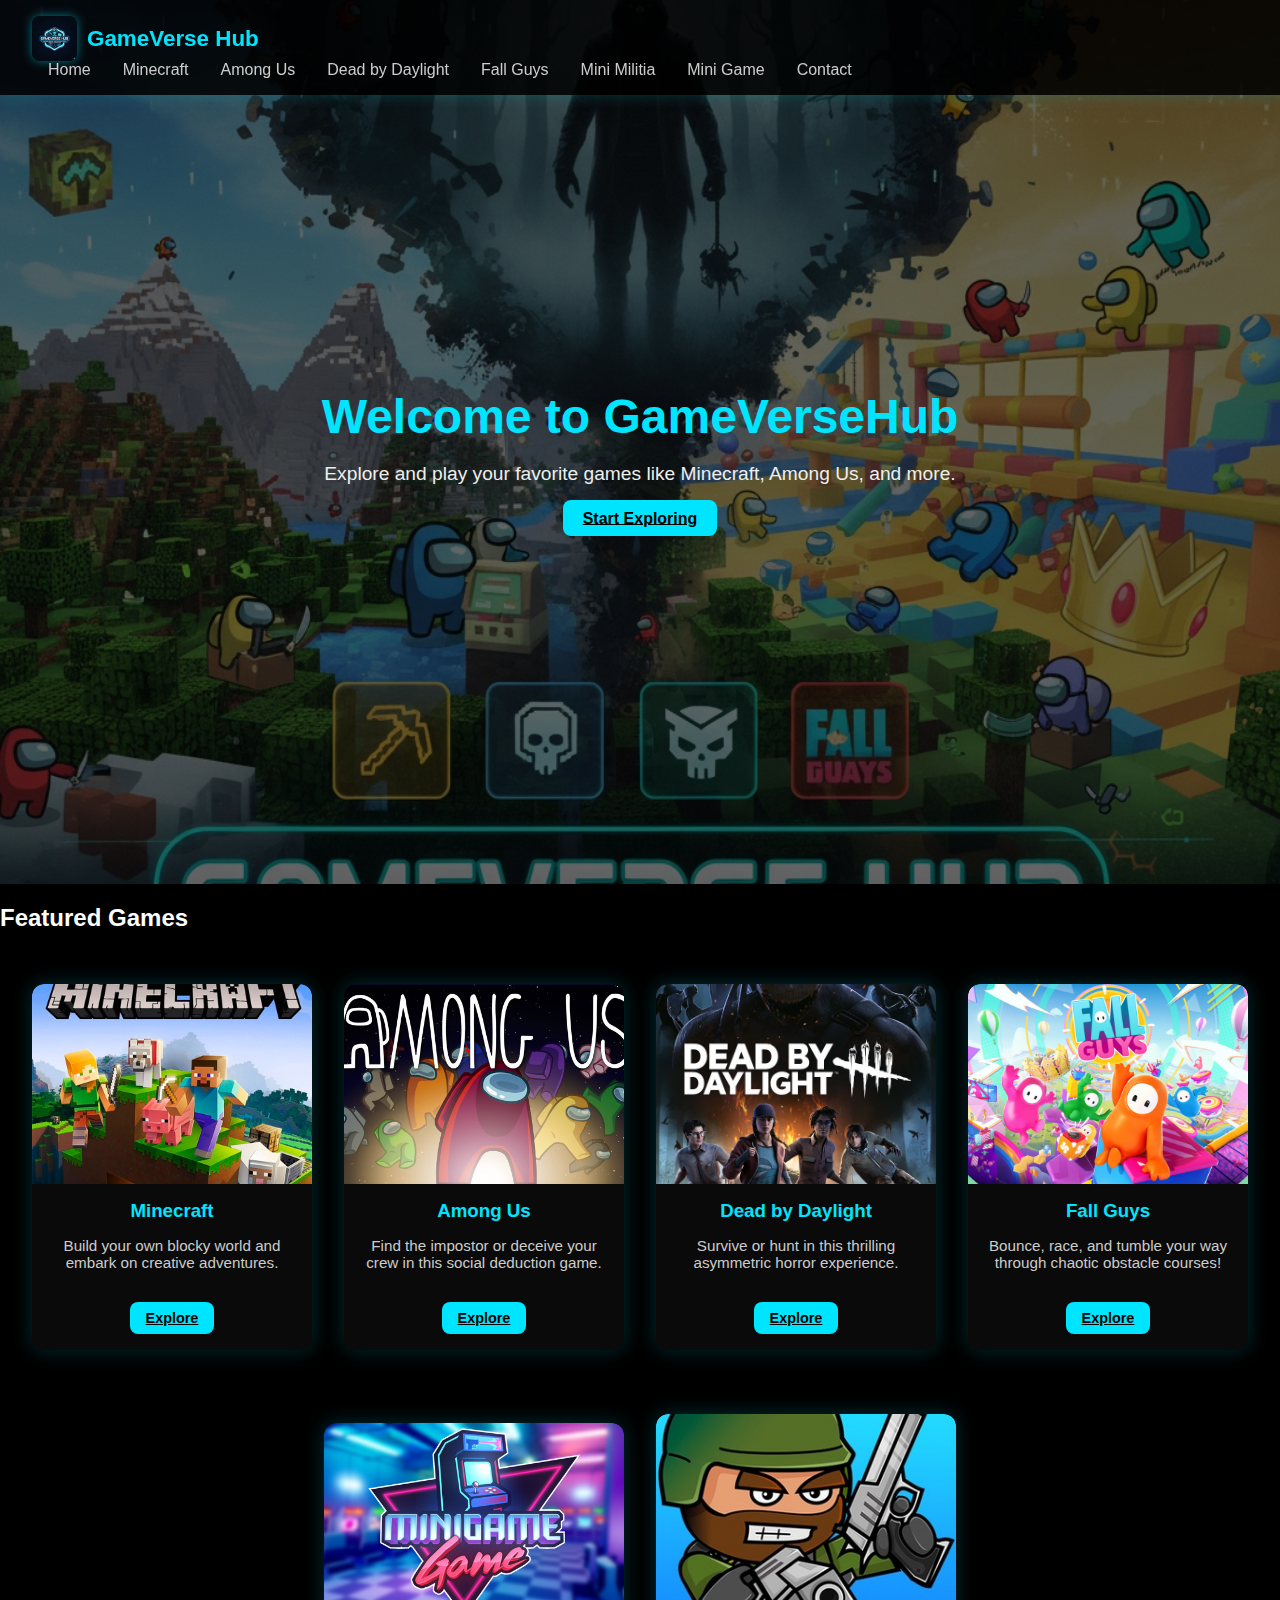
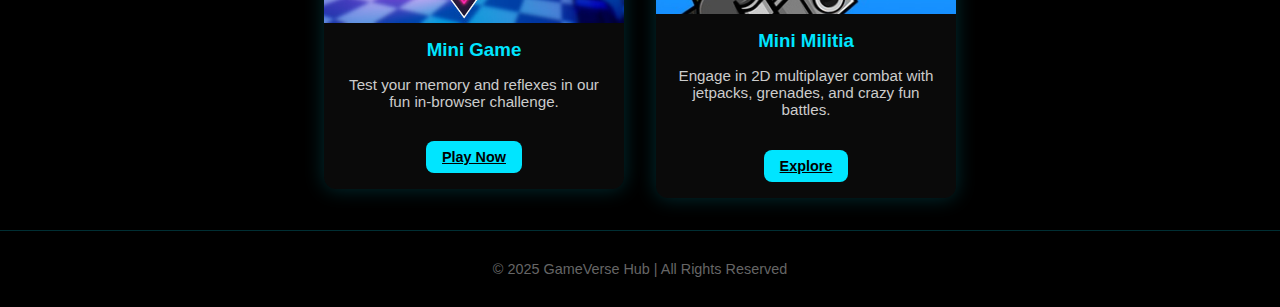
<file: index.html>
<!DOCTYPE html>
<html lang="en">
<head>
  <meta charset="UTF-8" />
  <meta name="viewport" content="width=device-width, initial-scale=1.0" />
  <title>GameVerse Hub | Explore & Play</title>
  <link rel="stylesheet" href="css/style.css" />
  <script src="js/script.js" defer></script>
</head>
<body>
<!-- 🧭 HEADER -->
<header class="site-header">
  <div class="container">
    <a href="index.html" class="logo">
      <img src="images/logo.jpg" alt="GameVerse Hub Logo" class="logo-img">
      GameVerse Hub
    </a>

    <nav class="main-nav">
      <a href="index.html">Home</a>
      <a href="minecraft.html">Minecraft</a>
      <a href="amongus.html">Among Us</a>
      <a href="deadbydaylight.html">Dead by Daylight</a>
      <a href="fallguys.html">Fall Guys</a>
      <a href="minimilitia.html">Mini Militia</a>
      <a href="mini-game.html">Mini Game</a>
      <a href="contact.html">Contact</a>
    </nav>

    <div class="menu-icon">
      <span></span><span></span><span></span>
    </div>
  </div>
</header>



  <!-- 🖼️ HERO SECTION -->
  <section class="hero">
  <div class="hero-content">
    <h1>Welcome to GameVerseHub</h1>
    <p>Explore and play your favorite games like Minecraft, Among Us, and more.</p>
    <a href="#games" class="btn">Start Exploring</a>
  </div>
</section>

  <!-- 🎮 FEATURED GAMES -->
  <section class="games-section">
    <h2 class="section-title">Featured Games</h2>

    <!-- Row 1: 4 Main Games -->
    <div class="games-grid">
      <div class="game-card">
        <img src="images/minecraft.jpg" alt="Minecraft" />
        <h3>Minecraft</h3>
        <p>Build your own blocky world and embark on creative adventures.</p>
        <a href="minecraft.html" class="btn small">Explore</a>
      </div>

      <div class="game-card">
        <img src="images/amongus.jpg" alt="Among Us" />
        <h3>Among Us</h3>
        <p>Find the impostor or deceive your crew in this social deduction game.</p>
        <a href="amongus.html" class="btn small">Explore</a>
      </div>

      <div class="game-card">
        <img src="images/deadbydaylight.jpg" alt="Dead by Daylight" />
        <h3>Dead by Daylight</h3>
        <p>Survive or hunt in this thrilling asymmetric horror experience.</p>
        <a href="deadbydaylight.html" class="btn small">Explore</a>
      </div>

      <div class="game-card">
        <img src="images/fallguys.jpg" alt="Fall Guys" />
        <h3>Fall Guys</h3>
        <p>Bounce, race, and tumble your way through chaotic obstacle courses!</p>
        <a href="fallguys.html" class="btn small">Explore</a>
      </div>
    </div>

    <!-- Row 2: Centered Bonus Games -->
    <div class="games-grid center-row">
      <div class="game-card">
        <img src="images/minigame.jpg" alt="Mini Game" />
        <h3>Mini Game</h3>
        <p>Test your memory and reflexes in our fun in-browser challenge.</p>
        <a href="mini-game.html" class="btn small">Play Now</a>
      </div>

      <div class="game-card">
        <img src="images/minimilitia.jpg" alt="Mini Militia" />
        <h3>Mini Militia</h3>
        <p>Engage in 2D multiplayer combat with jetpacks, grenades, and crazy fun battles.</p>
        <a href="minimilitia.html" class="btn small">Explore</a>
      </div>
    </div>
  </section>

  <!-- 🌐 FOOTER -->
  <footer>
    <p>© 2025 GameVerse Hub | All Rights Reserved</p>
  </footer>
</body>
</html>
</file>
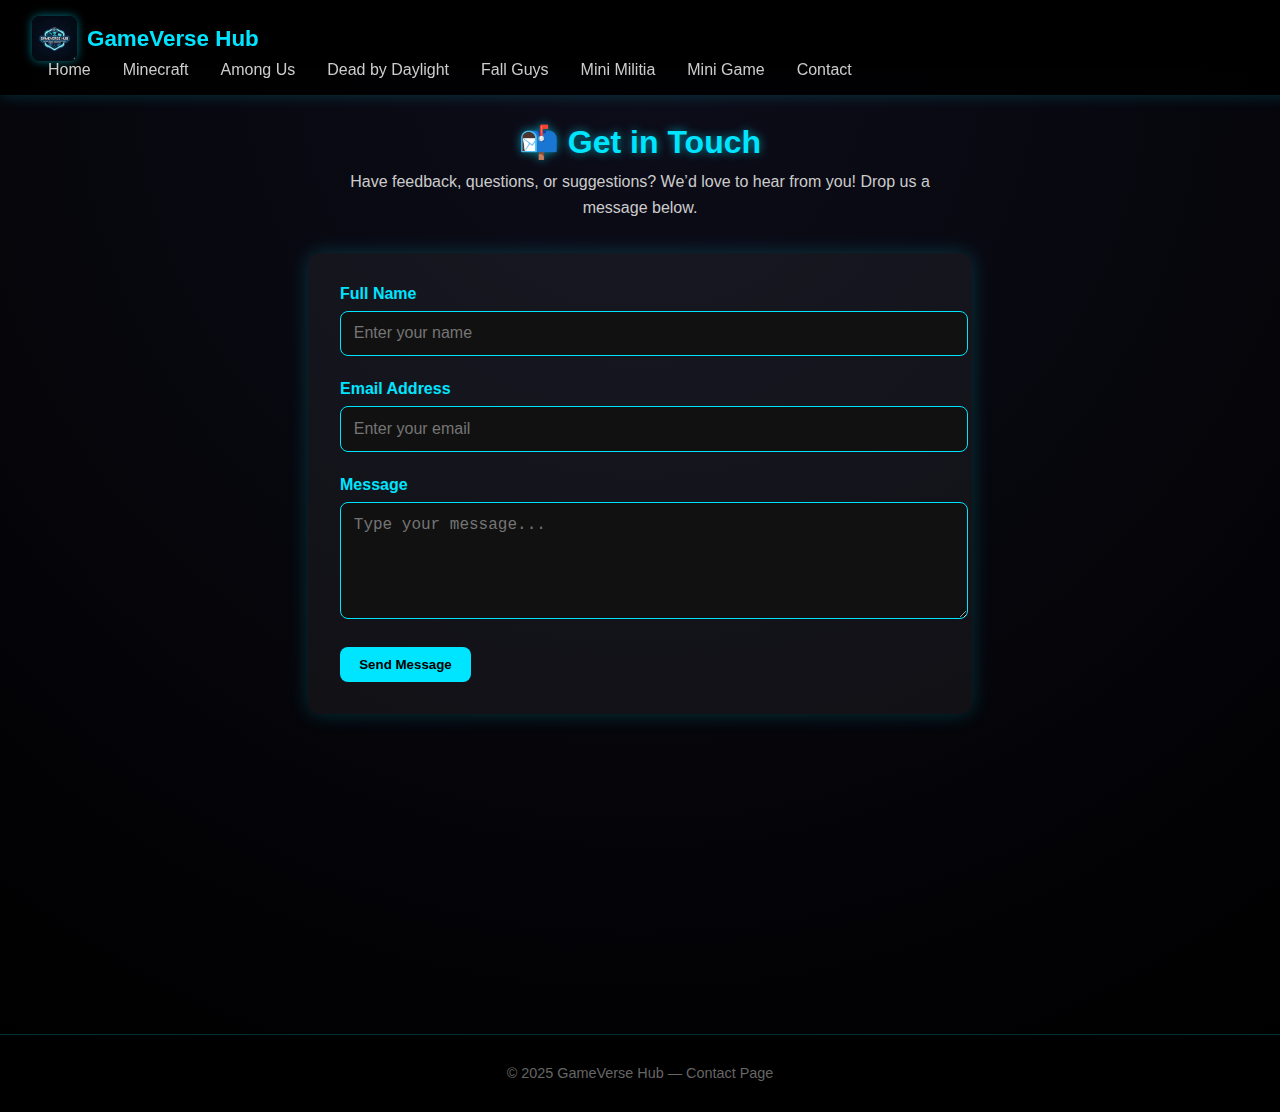
<file: contact.html>
<!DOCTYPE html>
<html lang="en">
<head>
  <meta charset="UTF-8" />
  <meta name="viewport" content="width=device-width, initial-scale=1.0" />
  <title>Contact | GameVerse Hub</title>
  <link rel="stylesheet" href="css/style.css" />
  <script src="js/script.js" defer></script>
</head>
<body>
 <!-- 🧭 HEADER -->
<header class="site-header">
  <div class="container">
    <a href="index.html" class="logo">
      <img src="images/logo.jpg" alt="GameVerse Hub Logo" class="logo-img">
      GameVerse Hub
    </a>

    <nav class="main-nav">
      <a href="index.html">Home</a>
      <a href="minecraft.html">Minecraft</a>
      <a href="amongus.html">Among Us</a>
      <a href="deadbydaylight.html">Dead by Daylight</a>
      <a href="fallguys.html">Fall Guys</a>
      <a href="minimilitia.html">Mini Militia</a>
      <a href="mini-game.html">Mini Game</a>
      <a href="contact.html">Contact</a>
    </nav>

    <div class="menu-icon">
      <span></span><span></span><span></span>
    </div>
  </div>
</header>



  <main class="contact-page">
    <section class="contact-intro">
      <h1>📬 Get in Touch</h1>
      <p>
        Have feedback, questions, or suggestions?  
        We’d love to hear from you! Drop us a message below.
      </p>
    </section>

    <section class="contact-form-section">
      <form id="contactForm" class="contact-form">
        <div class="form-group">
          <label for="name">Full Name</label>
          <input type="text" id="name" name="name" placeholder="Enter your name" required />
        </div>

        <div class="form-group">
          <label for="email">Email Address</label>
          <input type="email" id="email" name="email" placeholder="Enter your email" required />
        </div>

        <div class="form-group">
          <label for="message">Message</label>
          <textarea id="message" name="message" rows="5" placeholder="Type your message..." required></textarea>
        </div>

        <button type="submit" class="btn">Send Message</button>
      </form>

      <p id="formStatus" class="form-status"></p>
    </section>
  </main>

  <footer>
    <p>© 2025 GameVerse Hub — Contact Page</p>
  </footer>
</body>
</html>
</file>
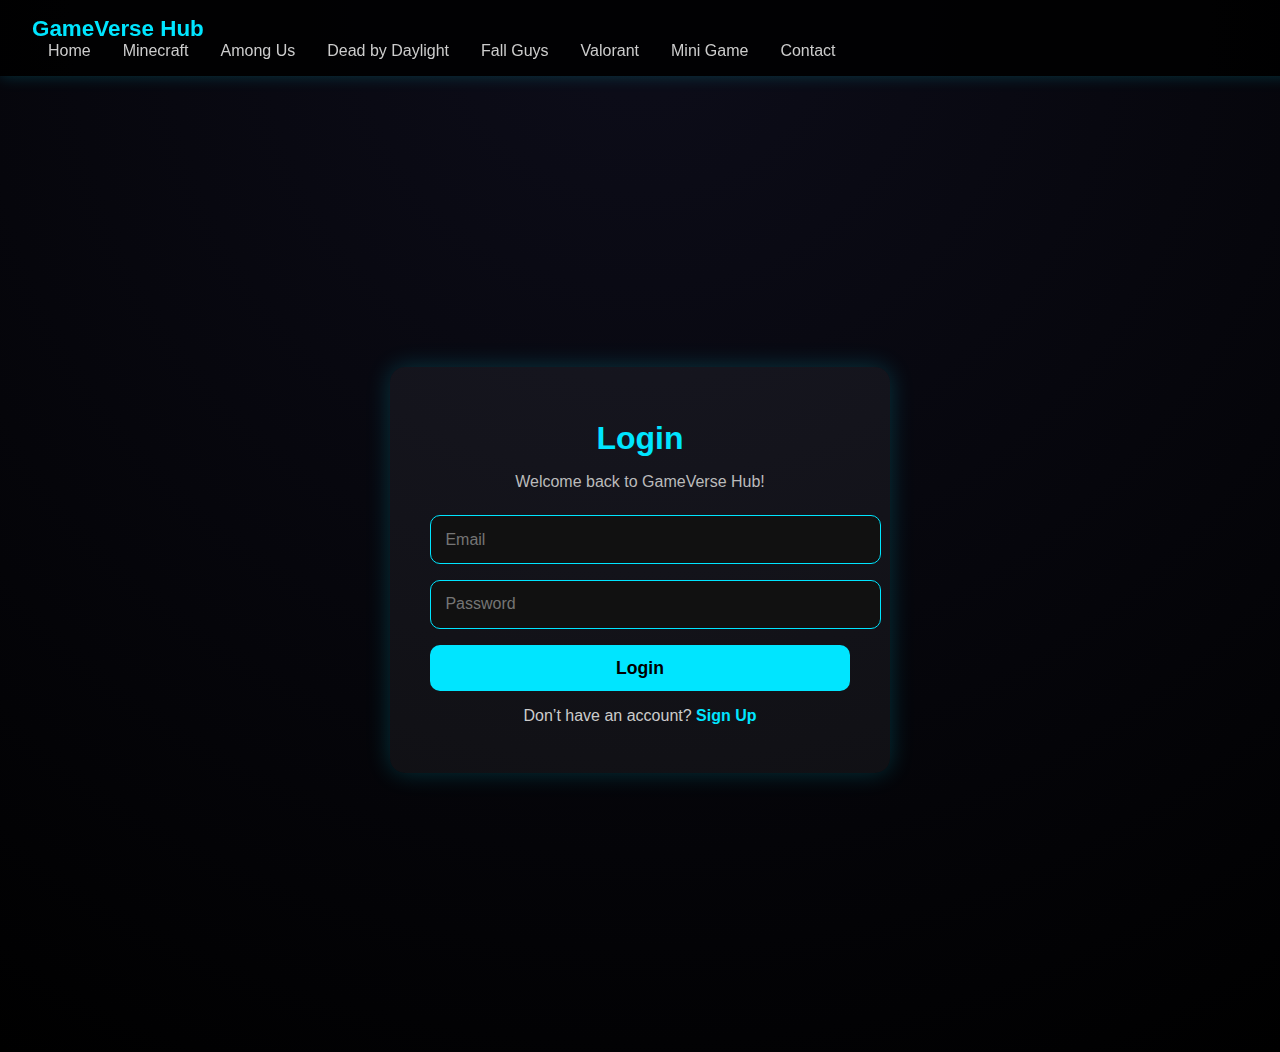
<file: login.html>
<!DOCTYPE html>
<html lang="en">
<head>
  <meta charset="UTF-8">
  <meta name="viewport" content="width=device-width, initial-scale=1.0">
  <title>Login | GameVerse Hub</title>
  <link rel="stylesheet" href="css/style.css">
</head>

<body>

<!-- HEADER -->
<header class="site-header">
  <div class="container">
    <a href="index.html" class="logo">GameVerse Hub</a>

    <nav class="main-nav">
      <a href="index.html">Home</a>
      <a href="minecraft.html">Minecraft</a>
      <a href="amongus.html">Among Us</a>
      <a href="deadbydaylight.html">Dead by Daylight</a>
      <a href="fallguys.html">Fall Guys</a>
      <a href="valorant.html">Valorant</a>
      <a href="mini-game.html">Mini Game</a>
      <a href="contact.html">Contact</a>
    </nav>
  </div>
</header>

<!-- LOGIN FORM -->
<section class="auth-page">
  <div class="auth-box">
    <h1>Login</h1>
    <p class="auth-sub">Welcome back to GameVerse Hub!</p>

    <form>
      <input type="email" placeholder="Email" required>
      <input type="password" placeholder="Password" required>

      <button class="auth-btn">Login</button>
    </form>

    <p class="auth-switch">
      Don’t have an account?
      <a href="signup.html">Sign Up</a>
    </p>
  </div>
</section>

</body>
</html>
</file>
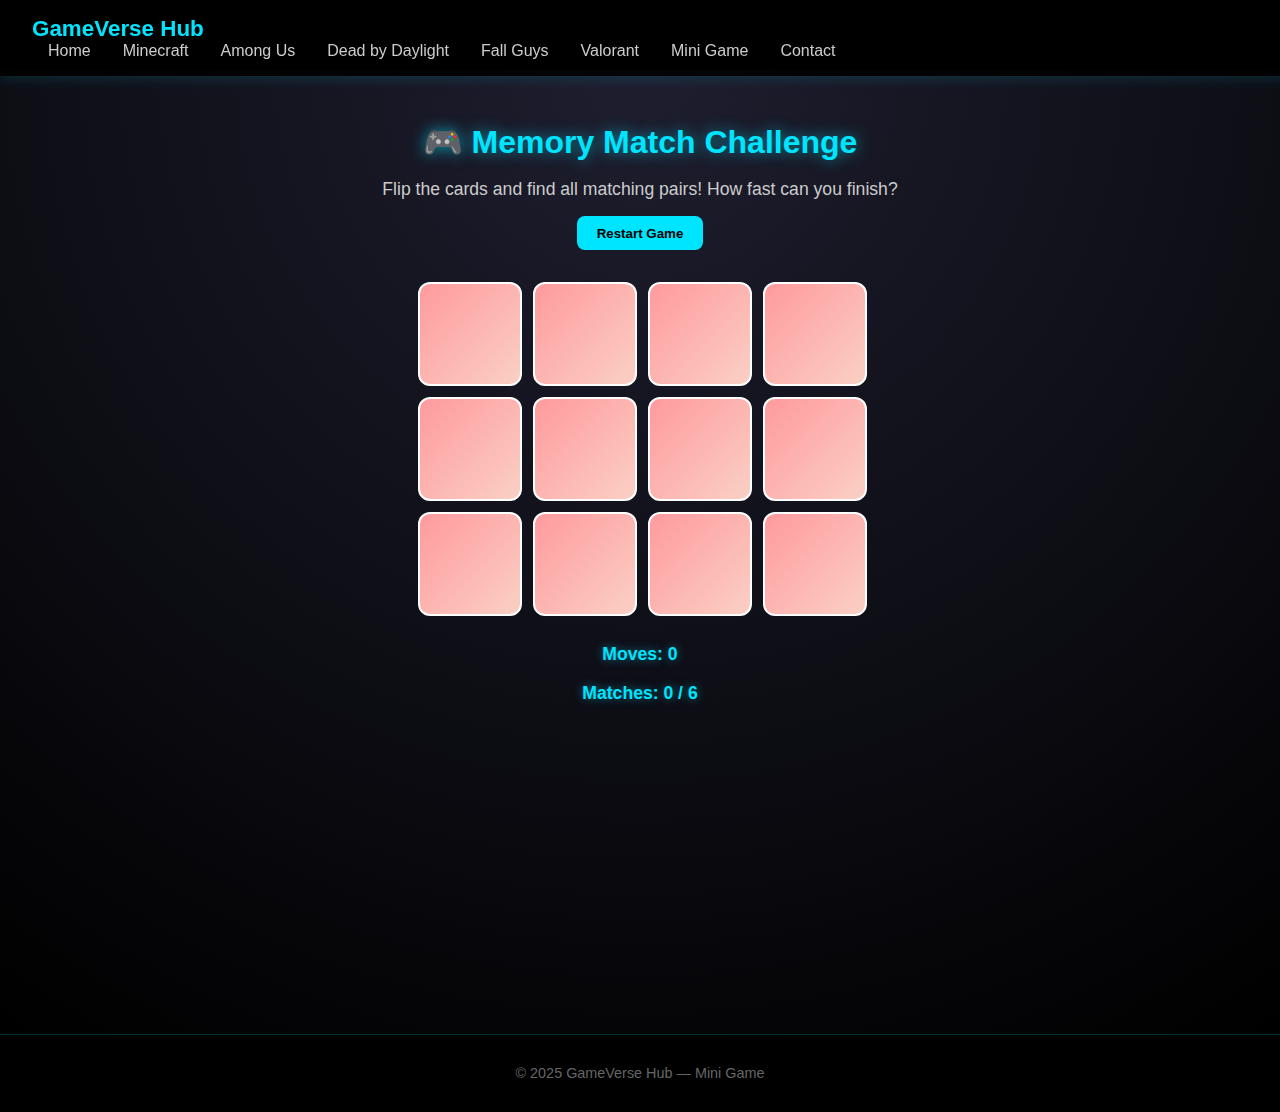
<file: mini-game.html>
<!DOCTYPE html>
<html lang="en">
<head>
  <meta charset="UTF-8" />
  <meta name="viewport" content="width=device-width, initial-scale=1.0" />
  <title>Mini Game | GameVerse Hub</title>
  <link rel="stylesheet" href="css/style.css" />
  <script src="js/script.js" defer></script>
</head>
<body>
  <!-- 🧭 HEADER -->
<header class="site-header">
  <div class="container">
    
    <!-- ✅ Logo also works as Home -->
    <a href="index.html" class="logo">GameVerse Hub</a>

    <nav class="main-nav">
      <a href="index.html">Home</a>
      <a href="minecraft.html">Minecraft</a>
      <a href="amongus.html">Among Us</a>
      <a href="deadbydaylight.html">Dead by Daylight</a>
      <a href="fallguys.html">Fall Guys</a>
      <a href="valorant.html">Valorant</a>
      <a href="mini-game.html">Mini Game</a>
      <a href="contact.html">Contact</a>
    </nav>

    <div class="menu-icon">
      <span></span><span></span><span></span>
    </div>
  </div>
</header>





  <main class="mini-game-page">
    <section class="mini-game-intro">
      <h1>🎮 Memory Match Challenge</h1>
      <p>Flip the cards and find all matching pairs! How fast can you finish?</p>
      <button id="restartBtn" class="btn">Restart Game</button>
    </section>

    <section class="game-board" id="gameBoard">
      <!-- Cards will be generated by JS -->
    </section>

    <section class="game-status">
      <p id="movesCount">Moves: 0</p>
      <p id="matchCount">Matches: 0 / 6</p>
    </section>
  </main>

  <footer>
    <p>© 2025 GameVerse Hub — Mini Game</p>
  </footer>
</body>
</html>
</file>
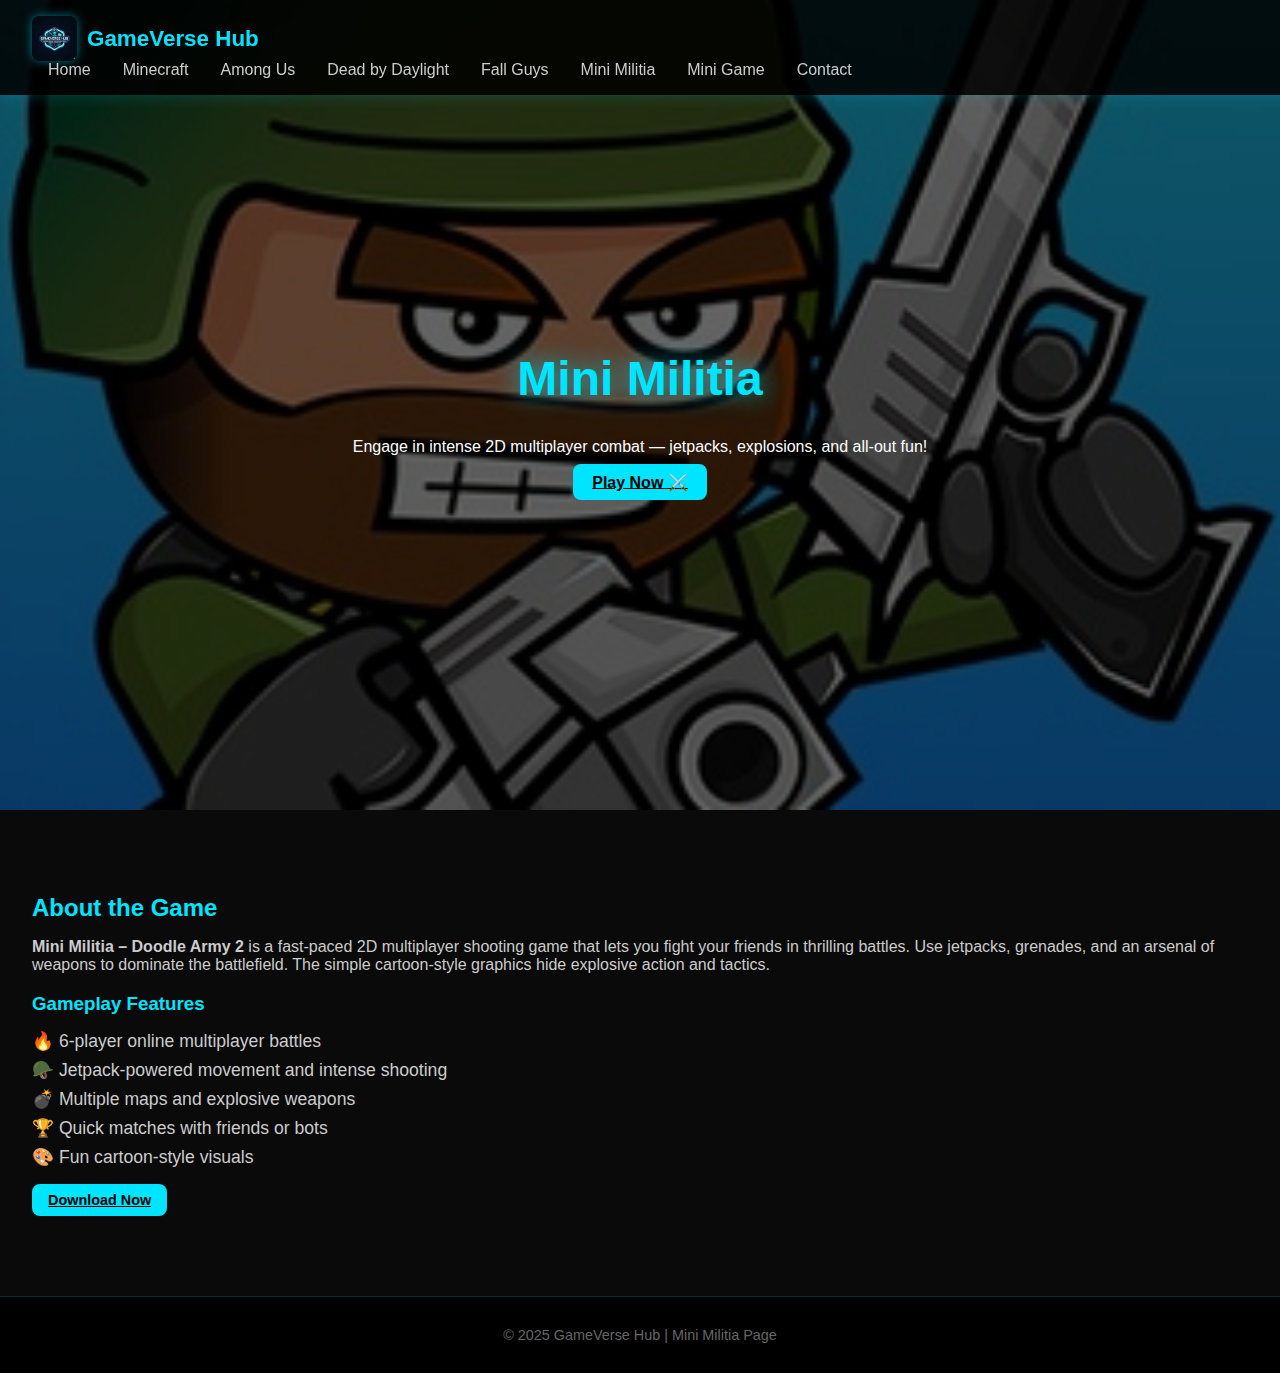
<file: minimilitia.html>
<!DOCTYPE html>
<html lang="en">
<head>
  <meta charset="UTF-8" />
  <meta name="viewport" content="width=device-width, initial-scale=1.0" />
  <title>Mini Militia | GameVerse Hub</title>
  <link rel="stylesheet" href="css/style.css" />
  <script src="js/script.js" defer></script>
</head>
<body>
  <!-- 🧭 HEADER -->
<header class="site-header">
  <div class="container">
    <a href="index.html" class="logo">
      <img src="images/logo.jpg" alt="GameVerse Hub Logo" class="logo-img">
      GameVerse Hub
    </a>

    <nav class="main-nav">
      <a href="index.html">Home</a>
      <a href="minecraft.html">Minecraft</a>
      <a href="amongus.html">Among Us</a>
      <a href="deadbydaylight.html">Dead by Daylight</a>
      <a href="fallguys.html">Fall Guys</a>
      <a href="minimilitia.html">Mini Militia</a>
      <a href="mini-game.html">Mini Game</a>
      <a href="contact.html">Contact</a>
    </nav>

    <div class="menu-icon">
      <span></span><span></span><span></span>
    </div>
  </div>
</header>



  <!-- 🎮 GAME HERO -->
  <section class="game-hero" style="background-image: url('images/minimilitia.jpg');">
    <div class="overlay"></div>
    <div class="game-hero-content">
      <h1>Mini Militia</h1>
      <p>Engage in intense 2D multiplayer combat — jetpacks, explosions, and all-out fun!</p>
      <a href="#" class="btn">Play Now ⚔️</a>
    </div>
  </section>

  <!-- 🧩 GAME INFO -->
  <section class="game-info">
    <div class="container">
      <h2>About the Game</h2>
      <p><strong>Mini Militia – Doodle Army 2</strong> is a fast-paced 2D multiplayer shooting game that lets you fight your friends in thrilling battles. 
         Use jetpacks, grenades, and an arsenal of weapons to dominate the battlefield. The simple cartoon-style graphics hide explosive action and tactics.</p>

      <h3>Gameplay Features</h3>
      <ul>
        <li>🔥 6-player online multiplayer battles</li>
        <li>🪖 Jetpack-powered movement and intense shooting</li>
        <li>💣 Multiple maps and explosive weapons</li>
        <li>🏆 Quick matches with friends or bots</li>
        <li>🎨 Fun cartoon-style visuals</li>
      </ul>

      <a href="https://play.google.com/store/apps/details?id=com.appsomniacs.da2" target="_blank" class="btn small">Download Now</a>
    </div>
  </section>

  <!-- 🌐 FOOTER -->
  <footer>
    <p>© 2025 GameVerse Hub | Mini Militia Page</p>
  </footer>
</body>
</html>
</file>
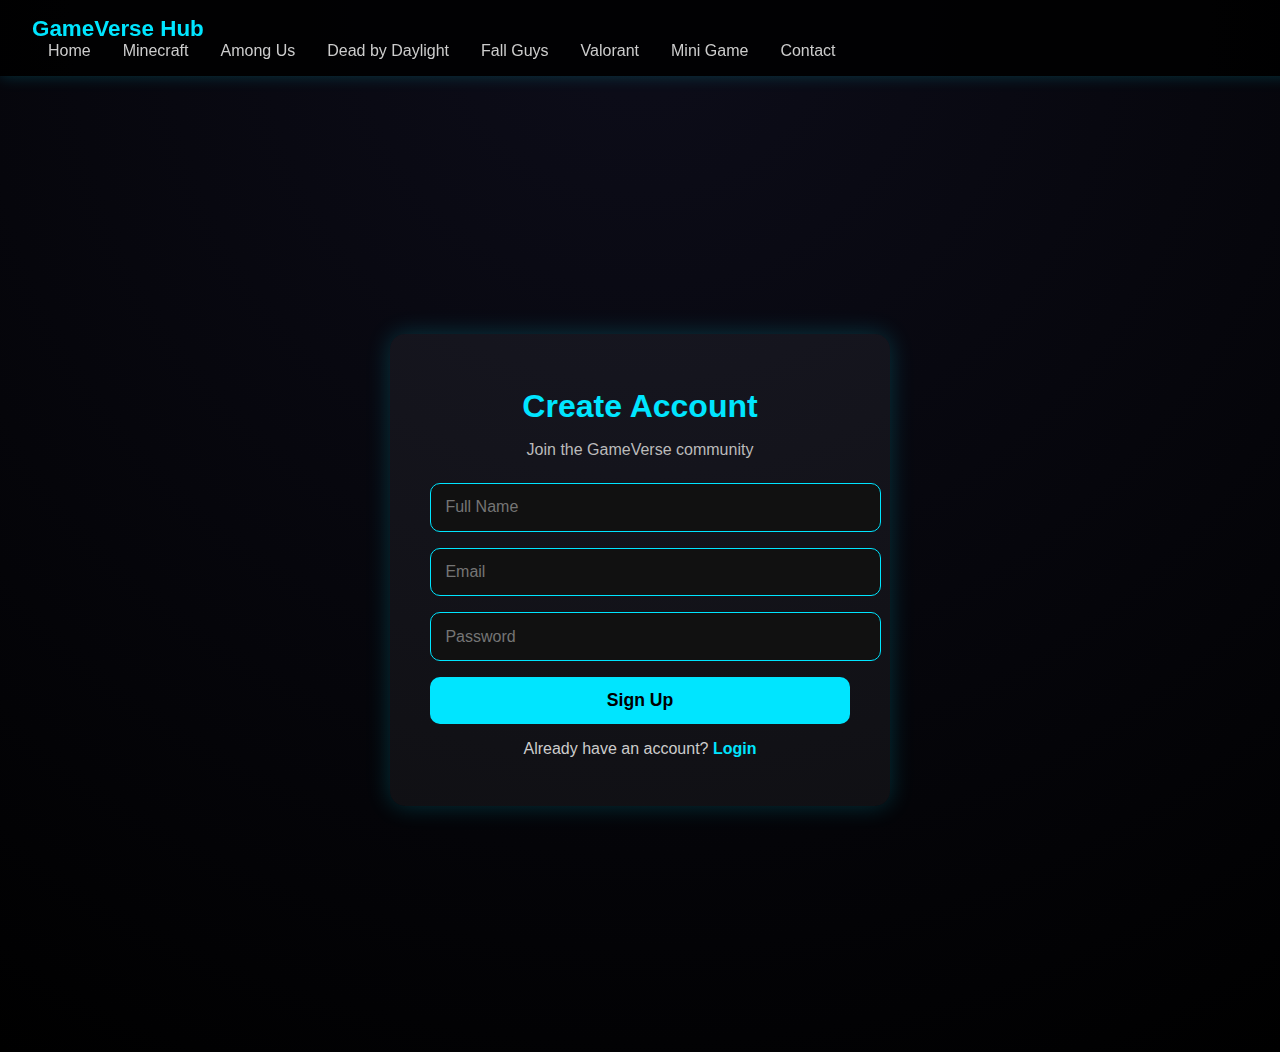
<file: signup.html>
<!DOCTYPE html>
<html lang="en">
<head>
  <meta charset="UTF-8">
  <meta name="viewport" content="width=device-width, initial-scale=1.0">
  <title>Sign Up | GameVerse Hub</title>
  <link rel="stylesheet" href="css/style.css">
</head>

<body>

<!-- HEADER -->
<header class="site-header">
  <div class="container">
    <a href="index.html" class="logo">GameVerse Hub</a>

    <nav class="main-nav">
      <a href="index.html">Home</a>
      <a href="minecraft.html">Minecraft</a>
      <a href="amongus.html">Among Us</a>
      <a href="deadbydaylight.html">Dead by Daylight</a>
      <a href="fallguys.html">Fall Guys</a>
      <a href="valorant.html">Valorant</a>
      <a href="mini-game.html">Mini Game</a>
      <a href="contact.html">Contact</a>
    </nav>
  </div>
</header>

<!-- SIGNUP FORM -->
<section class="auth-page">
  <div class="auth-box">
    <h1>Create Account</h1>
    <p class="auth-sub">Join the GameVerse community</p>

    <form>
      <input type="text" placeholder="Full Name" required>
      <input type="email" placeholder="Email" required>
      <input type="password" placeholder="Password" required>

      <button class="auth-btn">Sign Up</button>
    </form>

    <p class="auth-switch">
      Already have an account?
      <a href="login.html">Login</a>
    </p>
  </div>
</section>

</body>
</html>
</file>
<file: css/style.css>
/* Among Us – How to Play */
.how-to-play {
  padding: 2rem 1rem;
  background: #220022;
  color: #fff;
}
.how-to-play .play-steps {
  display: flex;
  flex-wrap: wrap;
  gap: 1.5rem;
  justify-content: center;
}
.how-to-play .step {
  flex: 1 1 200px;
  background: #330033;
  padding: 1rem;
  border-radius: 8px;
}
.how-to-play .step h3 { margin-bottom: 0.5rem; color: #ff4081; }

/* Objectives / Goals */
.objectives {
  padding: 2rem 1rem;
  background: #1a001a;
  color: #ffeb3b;
}
.objectives .goals {
  display: flex;
  flex-wrap: wrap;
  gap: 2rem;
  justify-content: center;
}
.objectives .goal {
  flex: 1 1 250px;
  background: #330033;
  padding: 1.5rem;
  border-radius: 8px;
}
.objectives .goal h3 { margin-bottom: 1rem; }

/* Among Us Features list */
.amongus-features {
  padding: 2rem 1rem;
  background: #2b002b;
}
.amongus-features ul {
  list-style: none;
  padding: 0;
  max-width: 600px;
  margin: auto;
}
.amongus-features li {
  padding: 0.5rem 0;
  font-size: 1rem;
  color: #ffc107;
}

/* Updates / Awards */
.updates-awards {
  padding: 2rem 1rem;
  background: #1a001a;
  color: #ffffff;
}
.updates-awards h2 { color: #ff80ab; }
.updates-awards .updates, .updates-awards .awards {
  margin: 1rem auto;
  max-width: 600px;
}
.updates-awards ul {
  list-style: disc;
  padding-left: 20px;
}

/* 🎮 Minecraft Page Styles */
.minecraft-hero {
  background: linear-gradient(to bottom, #4caf50, #2e7d32);
  color: #fff;
  text-align: center;
  padding: 3rem 1rem;
}
.minecraft-hero h1 {
  font-size: 2rem;
  text-shadow: 2px 2px 4px #1b5e20;
}
.minecraft-hero p {
  max-width: 600px;
  margin: 1rem auto;
}
.minecraft-hero .game-image {
  max-width: 350px;
  border-radius: 10px;
  margin: 1rem auto;
  display: block;
  box-shadow: 0 0 15px rgba(0, 100, 0, 0.5);
  transition: transform 0.3s;
}
.minecraft-hero .game-image:hover {
  transform: scale(1.05);
}

/* Gameplay Overview */
.gameplay-overview {
  padding: 2rem 1rem;
  background: #f1f8e9;
  color: #2e7d32;
  border-top: 4px solid #81c784;
  border-bottom: 4px solid #81c784;
}

/* Game Modes */
.game-modes {
  background: #e8f5e9;
  padding: 2rem 1rem;
}
.modes-container {
  display: flex;
  flex-wrap: wrap;
  justify-content: center;
  gap: 1.5rem;
}
.mode {
  background: #a5d6a7;
  color: #1b5e20;
  padding: 1rem;
  border-radius: 8px;
  flex: 1 1 250px;
  text-align: center;
  box-shadow: 0 2px 5px rgba(0,0,0,0.2);
  transition: transform 0.3s ease;
}
.mode:hover {
  transform: translateY(-5px);
}

/* Features */
.minecraft-features {
  background: #c8e6c9;
  padding: 2rem 1rem;
  color: #1b5e20;
}
.minecraft-features ul {
  list-style: square;
  max-width: 600px;
  margin: 0 auto;
  padding-left: 20px;
}

/* Updates & Community */
.updates-community {
  padding: 2rem 1rem;
  background: #f1f8e9;
  color: #33691e;
  text-align: center;
}
.updates-community p {
  max-width: 700px;
  margin: 1rem auto;
}

/* 🩸 Dead by Daylight Page Styles */
.dbd-hero {
  background: radial-gradient(circle at center, #1a0000, #000);
  color: #fff;
  text-align: center;
  padding: 3rem 1rem;
  position: relative;
}
.dbd-hero h1 {
  color: #ff3d00;
  text-shadow: 2px 2px 6px #000;
}
.dbd-hero p {
  max-width: 650px;
  margin: 1rem auto;
  line-height: 1.6;
}
.dbd-hero .game-image {
  max-width: 350px;
  border-radius: 10px;
  margin: 1.5rem auto;
  display: block;
  box-shadow: 0 0 20px rgba(255, 0, 0, 0.6);
  transition: transform 0.3s ease;
}
.dbd-hero .game-image:hover {
  transform: scale(1.05);
}

/* Overview */
.dbd-overview {
  background: #121212;
  color: #eee;
  padding: 2rem 1rem;
  border-left: 4px solid #ff3d00;
  border-right: 4px solid #ff3d00;
}

/* Roles */
.dbd-roles {
  background: #0d0d0d;
  padding: 2rem 1rem;
  color: #fff;
}
.roles-container {
  display: flex;
  flex-wrap: wrap;
  justify-content: center;
  gap: 1.5rem;
}
.role {
  flex: 1 1 250px;
  padding: 1.5rem;
  border-radius: 8px;
  text-align: center;
  box-shadow: 0 2px 10px rgba(255, 0, 0, 0.3);
  transition: transform 0.3s ease;
}
.role.killer {
  background: linear-gradient(145deg, #3d0000, #1a0000);
}
.role.survivor {
  background: linear-gradient(145deg, #003333, #001a1a);
}
.role:hover {
  transform: scale(1.05);
}

/* Features */
.dbd-features {
  background: #1a0000;
  padding: 2rem 1rem;
  color: #ffebee;
}
.dbd-features ul {
  list-style: none;
  max-width: 600px;
  margin: 0 auto;
  padding: 0;
}
.dbd-features li {
  padding: 0.5rem 0;
  border-bottom: 1px solid rgba(255, 255, 255, 0.1);
}

/* Updates */
.dbd-updates {
  background: #0d0d0d;
  color: #f5f5f5;
  text-align: center;
  padding: 2rem 1rem;
}
.dbd-updates h2 {
  color: #ff3d00;
  margin-bottom: 1rem;
}
.dbd-updates p {
  max-width: 700px;
  margin: 0 auto;
  line-height: 1.6;
}

/* 🎈 Fall Guys Page Styles */
.fallguys-hero {
  background: linear-gradient(to bottom right, #ff4081, #40c4ff, #fff176);
  color: #fff;
  text-align: center;
  padding: 3rem 1rem;
}
.fallguys-hero h1 {
  font-size: 2rem;
  text-shadow: 2px 2px 5px rgba(0,0,0,0.3);
}
.fallguys-hero p {
  max-width: 600px;
  margin: 1rem auto;
}
.fallguys-hero .game-image {
  max-width: 350px;
  border-radius: 15px;
  margin: 1.5rem auto;
  display: block;
  box-shadow: 0 0 20px rgba(255,255,255,0.6);
  transition: transform 0.3s ease;
}
.fallguys-hero .game-image:hover {
  transform: scale(1.05);
}

/* Overview */
.fallguys-overview {
  background: #fce4ec;
  color: #880e4f;
  padding: 2rem 1rem;
  border-left: 5px solid #f06292;
  border-right: 5px solid #f06292;
}

/* Game Modes */
.fallguys-modes {
  background: #e1f5fe;
  padding: 2rem 1rem;
}
.fallguys-modes .modes-container {
  display: flex;
  flex-wrap: wrap;
  justify-content: center;
  gap: 1.5rem;
}
.fallguys-modes .mode {
  background: #fff3e0;
  color: #ff6f00;
  padding: 1.5rem;
  border-radius: 10px;
  flex: 1 1 250px;
  text-align: center;
  box-shadow: 0 2px 10px rgba(0,0,0,0.1);
  transition: transform 0.3s ease;
}
.fallguys-modes .mode:hover {
  transform: translateY(-5px);
}

/* Features */
.fallguys-features {
  background: #fce4ec;
  padding: 2rem 1rem;
  color: #ad1457;
}
.fallguys-features ul {
  list-style: square;
  max-width: 600px;
  margin: 0 auto;
  padding-left: 20px;
}

/* Community & Updates */
.fallguys-community {
  background: #fffde7;
  color: #f57f17;
  padding: 2rem 1rem;
  text-align: center;
}
.fallguys-community p {
  max-width: 700px;
  margin: 1rem auto;
  line-height: 1.6;
}

/* 🧩 MINI GAME STYLES — GAMEVERSE HUB */

.mini-game-page {
  text-align: center;
  padding: 2rem 1rem;
  background: radial-gradient(circle at top, #1e1e2f, #000);
  color: #fff;
  min-height: 100vh;
}

.mini-game-intro h1 {
  font-size: 2rem;
  color: #00e5ff;
  margin-bottom: 0.5rem;
  text-shadow: 0 0 15px rgba(0, 229, 255, 0.6);
}

.mini-game-intro p {
  margin-bottom: 1rem;
  color: #ccc;
  font-size: 1.1rem;
}

.btn {
  background: #00e5ff;
  color: #000;
  padding: 0.6rem 1.2rem;
  border-radius: 8px;
  font-weight: 600;
  border: none;
  cursor: pointer;
  transition: all 0.3s;
}

.btn:hover {
  background: #00b8d4;
  transform: scale(1.05);
}

.game-board {
  display: grid;
  grid-template-columns: repeat(4, 100px);
  gap: 15px;
  justify-content: center;
  margin: 2rem auto;
}

/* 🎴 CARD STYLES */
.card {
  width: 100px;
  height: 100px;
  position: relative;
  perspective: 1000px;
  cursor: pointer;
  border-radius: 12px;
}

.card .front,
.card .back {
  width: 100%;
  height: 100%;
  position: absolute;
  border-radius: 12px;
  backface-visibility: hidden;
  transform-style: preserve-3d;
  transition: transform 0.6s;
}

/* Front of card (hidden side) */
.card .front {
  background: linear-gradient(135deg, #ff9a9e, #fad0c4);
  border: 2px solid #fff;
  transform: rotateY(0deg);
}

/* Back of card (colorful icons side) */
.card .back {
  background: linear-gradient(135deg, #a18cd1, #fbc2eb);
  transform: rotateY(180deg);
  font-size: 2.8rem;
  display: flex;
  align-items: center;
  justify-content: center;
  color: #fff;
  user-select: none;
}


/* Flip animation */
.card.flip .front {
  transform: rotateY(180deg);
}

.card.flip .back {
  transform: rotateY(0deg);
}

/* Game status (Moves + Matches) */
.game-status {
  color: #00e5ff;
  font-weight: bold;
  font-size: 1.1rem;
  text-shadow: 0 0 10px rgba(0, 229, 255, 0.5);
  margin-top: 1rem;
}

/* ✨ Hover pulse effect */
.card:hover {
  transform: scale(1.05);
  transition: transform 0.2s ease;
}

/* 🎯 Responsive Design */
@media (max-width: 768px) {
  .game-board {
    grid-template-columns: repeat(3, 90px);
    gap: 12px;
  }
  .card {
    width: 90px;
    height: 90px;
  }
  .card .back {
    font-size: 2.2rem;
  }
}

@media (max-width: 480px) {
  .game-board {
    grid-template-columns: repeat(2, 80px);
    gap: 10px;
  }
  .card {
    width: 80px;
    height: 80px;
  }
  .card .back {
    font-size: 1.9rem;
  }
}

/* 💌 CONTACT PAGE STYLES */
.contact-page {
  background: radial-gradient(circle at top, #0d0d1a, #000);
  color: #fff;
  min-height: 100vh;
  text-align: center;
  padding: 2rem 1rem;
}

.contact-intro h1 {
  font-size: 2rem;
  color: #00e5ff;
  margin-bottom: 0.5rem;
  text-shadow: 0 0 10px rgba(0, 229, 255, 0.6);
}

.contact-intro p {
  max-width: 600px;
  margin: 0 auto 2rem;
  color: #ccc;
  line-height: 1.6;
}

.contact-form {
  max-width: 600px;
  margin: 0 auto;
  background: rgba(255, 255, 255, 0.05);
  padding: 2rem;
  border-radius: 12px;
  box-shadow: 0 0 20px rgba(0, 229, 255, 0.2);
  text-align: left;
}

.form-group {
  margin-bottom: 1.5rem;
}

.form-group label {
  display: block;
  color: #00e5ff;
  margin-bottom: 0.5rem;
  font-weight: 600;
}

.form-group input,
.form-group textarea {
  width: 100%;
  padding: 0.8rem;
  border: 1px solid #00e5ff;
  border-radius: 8px;
  background: #111;
  color: #fff;
  font-size: 1rem;
  outline: none;
  transition: border-color 0.3s, box-shadow 0.3s;
}

.form-group input:focus,
.form-group textarea:focus {
  border-color: #00bcd4;
  box-shadow: 0 0 10px rgba(0, 229, 255, 0.3);
}

.form-status {
  color: #00e5ff;
  margin-top: 1.5rem;
  font-weight: 500;
  text-align: center;
  min-height: 20px;
}

/* Responsive Design */
@media (max-width: 600px) {
  .contact-form {
    padding: 1.2rem;
  }
}

/* 🌌 GLOBAL STYLE */
body {
  margin: 0;
  font-family: "Poppins", sans-serif;
  background-color: #000;
  color: #fff;
}

/* 🧭 HEADER */
.site-header {
  width: 100%;
  padding: 1rem 2rem;
  background: rgba(0, 0, 0, 0.85);
  display: flex;
  justify-content: space-between;
  align-items: center;
  position: fixed;
  top: 0;
  z-index: 10;
  box-shadow: 0 0 15px rgba(0, 229, 255, 0.2);
}

.logo {
  font-size: 1.4rem;
  color: #00e5ff;
  font-weight: 700;
  text-decoration: none;
}

.main-nav a {
  color: #ccc;
  margin: 0 1rem;
  text-decoration: none;
  font-weight: 500;
  transition: color 0.3s;
}

.main-nav a.active,
.main-nav a:hover {
  color: #00e5ff;
}

/* 🌟 HERO SECTION */
.hero {
  background: url('../images/hero.jpg') center center / cover no-repeat;
  min-height: calc(100vh - 80px); /* fills below header */
  display: flex;
  align-items: center;
  justify-content: center;
  text-align: center;
  color: #fff;
  position: relative;
  margin-top: 0;
  padding: 2rem;
}

.hero::before {
  content: "";
  position: absolute;
  inset: 0;
  background: rgba(0, 0, 0, 0.6); /* overlay for text clarity */
}

.hero-content {
  position: relative;
  z-index: 2;
  max-width: 700px;
}

.hero-content h1 {
  font-size: 3rem;
  color: #00e5ff;
  margin-bottom: 1rem;
}

.hero-content p {
  font-size: 1.2rem;
  color: #eee;
  margin-bottom: 1.5rem;
}


/* ⭐ FEATURED GAMES */
.featured {
  text-align: center;
  padding: 4rem 1rem;
  background: radial-gradient(circle at top, #0d0d1a, #000);
}

.featured h2 {
  font-size: 2rem;
  color: #00e5ff;
  margin-bottom: 2rem;
  text-shadow: 0 0 15px rgba(0, 229, 255, 0.5);
}

.games-grid {
  display: grid;
  grid-template-columns: repeat(auto-fit, minmax(250px, 1fr));
  gap: 2rem;
  padding: 2rem;
  justify-items: center;
}

.game-card {
  background: #0a0a0a;
  border-radius: 12px;
  overflow: hidden;
  box-shadow: 0 0 20px rgba(0, 229, 255, 0.2);
  transition: transform 0.3s, box-shadow 0.3s;
  text-align: center;
  width: 100%;
  max-width: 300px;
}

.game-card img {
  width: 100%;
  height: 200px;
  object-fit: cover;

  display: block;
}

.game-card:hover {
  transform: scale(1.05);
  box-shadow: 0 0 25px rgba(0, 229, 255, 0.5);
}

.game-card h3 {
  margin: 1rem 0 0.5rem;
  color: #00e5ff;
}

.game-card p {
  color: #ccc;
  padding: 0 1rem 1.5rem;
  font-size: 0.95rem;
}


.game-card h3 {
  margin: 1rem 0 0.5rem;
  color: #00e5ff;
}

.game-card p {
  font-size: 0.95rem;
  color: #ccc;
  padding: 0 1rem 1rem;
}

.btn.small {
  background: #00e5ff;
  color: #000;
  font-size: 0.9rem;
  padding: 0.5rem 1rem;
  display: inline-block;
  margin: 0 0 1rem;
}

/* 🌐 FOOTER */
footer {
  text-align: center;
  padding: 1rem 0;
  background: #000;
  color: #666;
  font-size: 0.9rem;
  border-top: 1px solid rgba(0, 229, 255, 0.2);
}

/* 📱 RESPONSIVE */
@media (max-width: 768px) {
  .hero-content h1 {
    font-size: 2.2rem;
  }
  .main-nav {
    display: none;
  }
}

/* 🎮 INDIVIDUAL GAME PAGE */
.game-hero {
  position: relative;
  height: 90vh;
  background-size: cover;
  background-position: center;
  display: flex;
  justify-content: center;
  align-items: center;
  text-align: center;
  color: #fff;
}

.game-hero .overlay {
  position: absolute;
  inset: 0;
  background: rgba(0, 0, 0, 0.6);
}

.game-hero-content {
  position: relative;
  z-index: 2;
  max-width: 700px;
  padding: 2rem;
}

.game-hero-content h1 {
  font-size: 3rem;
  color: #00e5ff;
  text-shadow: 0 0 25px rgba(0, 229, 255, 0.7);
}

.game-info {
  background: #0a0a0a;
  padding: 4rem 2rem;
  text-align: left;
  color: #ccc;
}

.game-info h2, .game-info h3 {
  color: #00e5ff;
  margin-bottom: 1rem;
}

.game-info ul {
  list-style: none;
  padding-left: 0;
}

.game-info ul li {
  margin: 0.5rem 0;
  font-size: 1.1rem;
}

.games-grid {
  display: grid;
  grid-template-columns: repeat(4, 1fr);
  gap: 2rem;
  justify-items: center;
}

@media (max-width: 900px) {
  .games-grid {
    grid-template-columns: repeat(2, 1fr);
  }
}

.center-row {
  display: flex;
  justify-content: center; /* centers horizontally */
  align-items: center;
  gap: 2rem;
  flex-wrap: wrap;
  padding: 2rem 0;
  text-align: center;
}

/* 🎮 Logo Styling */
.logo {
  display: flex;
  align-items: center;
  gap: 10px;
  text-decoration: none;
  color: #00e5ff;
  font-weight: 700;
  font-size: 1.4rem;
}

.logo-img {
  width: 45px;
  height: 45px;
  border-radius: 8px;
  box-shadow: 0 0 10px rgba(0, 229, 255, 0.5);
  transition: transform 0.3s;
}

.logo-img:hover {
  transform: scale(1.1);
}

/* --------------------------------------------------
   VALORANT PAGE STYLING (MATCHES DBD THEME)
-------------------------------------------------- */

/* ✅ Valorant Agent Cards – Styled Like Mini-Game Cards */
.agent {
  width: 180px;
  height: 220px;
  position: relative;
  perspective: 1000px;
  cursor: pointer;
  border-radius: 14px;
  transition: transform 0.2s ease;
}

/* Card Inner Structure */
.agent-inner {
  width: 100%;
  height: 100%;
  position: absolute;
  border-radius: 14px;
  transition: transform 0.6s;
  transform-style: preserve-3d;
}

/* Flip Animation */
.agent.flip .agent-inner {
  transform: rotateY(180deg);
}

/* Front (Basic Info) */
.agent-front {
  position: absolute;
  inset: 0;
  backface-visibility: hidden;
  background: #0d0d0d;
  border-radius: 14px;
  border: 2px solid #ff4655;
  display: flex;
  flex-direction: column;
  justify-content: center;
  align-items: center;
  padding: 1rem;
  box-shadow: 0 0 20px rgba(255, 70, 85, 0.4);
}

/* Back (Agent Role Description) */
.agent-back {
  position: absolute;
  inset: 0;
  backface-visibility: hidden;
  transform: rotateY(180deg);
  border-radius: 14px;
  padding: 1rem;
  background: linear-gradient(135deg, #1a0f12, #000);
  border: 2px solid #ff4655;
  color: #fff;
  text-align: center;
  box-shadow: 0 0 20px rgba(255, 70, 85, 0.5);
}

/* Hover */
.agent:hover {
  transform: scale(1.05);
}
/* Make all images same size including Valorant */
.game-card img {
  width: 100%;
  height: 200px;
  object-fit: cover;
  border-top-left-radius: 12px;
  border-top-right-radius: 12px;
  display: block;
}
body {
    margin: 0;
    padding: 0;
}

main, .content, .game-section {
    margin-top: 70px; /* adjust based on your header height */
}
.among-crew img,
.role img,
.goal img,
.step img {
    width: 100%;
    max-width: 300px;       /* ✅ Prevent oversized image */
    max-height: 220px;      /* ✅ Stops taking half page */
    object-fit: contain;    /* ✅ Full image stays visible */
    display: block;
    margin: 0 auto;
    border-radius: 10px;
}
/* 🎯 Valorant Agents Section */
.val-hero {
  text-align: center;
  padding: 2rem 1rem;
  background-color: #111; /* Optional: dark background for contrast */
  color: white;
}

.val-hero .game-image {
  width: 100%;
  max-width: 600px; /* or whatever max width you want */
  height: auto;
  display: block;
  margin: 1rem auto 0;
  object-fit: contain;
  border-radius: 10px; /* optional rounded corners */
  box-shadow: 0 0 15px rgba(255, 70, 85, 0.7); /* optional subtle glow */
}


/* Container for agent cards */
.agent-container {
  display: flex;
  justify-content: center;
  align-items: stretch;
  flex-wrap: wrap;
  gap: 2rem;
}

/* Each agent card box */
.agent {
  background: linear-gradient(145deg, #1a0000, #000);
  border: 2px solid #ff4655;
  border-radius: 12px;
  width: 280px;
  text-align: center;
  box-shadow: 0 0 20px rgba(255, 70, 85, 0.3);
  transition: transform 0.3s, box-shadow 0.3s;
  overflow: hidden;
  padding: 1rem;
}

.agent:hover {
  transform: translateY(-8px);
  box-shadow: 0 0 25px rgba(255, 70, 85, 0.6);
}

/* Agent image styling */
.agent img {
  width: 100%;
  height: 250px;
  object-fit: cover;
  border-radius: 8px;
  margin-bottom: 1rem;
}

/* Agent text */
.agent h3 {
  color: #ff4655;
  font-size: 1.3rem;
  margin-bottom: 0.5rem;
}

.agent p {
  color: #ccc;
  font-size: 1rem;
  line-height: 1.4;
}

/* 🎥 Dead by Daylight Video Banner */
.video-banner {
    position: relative;
    height: 85vh;
    overflow: hidden;
}

.dbd-video {
    position: absolute;
    top: 50%;
    left: 50%;
    width: 100%;
    height: 100%;
    object-fit: cover;
    transform: translate(-50%, -50%);
    opacity: 0.35; /* cinematic look */
    z-index: 0;
}

.video-banner .dbd-hero-content {
    position: relative;
    z-index: 2;
}

.video-banner .game-image {
    margin-top: 1.5rem;
}

/* 🌿 Minecraft Hero (Same Layout as DBD) */
.minecraft-hero {
  background: radial-gradient(circle at center, #003300, #000);
  color: #fff;
  text-align: center;
  padding: 3rem 1rem;
  position: relative;
  height: 70vh;
  overflow: hidden;
}

/* Video behind overlay */
.minecraft-hero .mc-video {
  position: absolute;
  inset: 0;
  width: 100%;
  height: 100%;
  object-fit: cover;
}

/* Dark overlay like DBD */
.minecraft-hero .overlay {
  position: absolute;
  inset: 0;
  background: rgba(0, 0, 0, 0.55);
}

/* Text (same as DBD hero) */
.minecraft-hero .game-hero-content {
  position: relative;
  z-index: 2;
  max-width: 700px;
  margin: auto;
}

.minecraft-hero h1 {
  font-size: 2rem;
  color: #00ff6a;
  text-shadow: 2px 2px 6px #000;
}

.minecraft-hero p {
  max-width: 650px;
  margin: 1rem auto;
  line-height: 1.6;
  opacity: 0.9;
}

.minecraft-hero .btn {
  background: #00ff6a;
  color: #000;
  padding: 0.8rem 1.4rem;
  border-radius: 8px;
  font-weight: 600;
  display: inline-block;
  margin-top: 1rem;
  transition: 0.3s;
}

.minecraft-hero .btn:hover {
  background: #00cc55;
  transform: scale(1.05);
}

/* 🎉 Fall Guys Video Hero — Matches DBD/Minecraft Layout */
.fallguys-video-hero {
  background: radial-gradient(circle at center, #ff66cc, #000);
  color: #fff;
  text-align: center;
  padding: 3rem 1rem;
  position: relative;
  height: 70vh;
  overflow: hidden;
}

/* Video */
.fallguys-video-hero .fg-video {
  position: absolute;
  inset: 0;
  width: 100%;
  height: 100%;
  object-fit: cover;
}

/* Overlay */
.fallguys-video-hero .overlay {
  position: absolute;
  inset: 0;
  background: rgba(0, 0, 0, 0.55);
}

/* Text */
.fallguys-video-hero .game-hero-content {
  position: relative;
  z-index: 2;
  max-width: 700px;
  margin: auto;
}

.fallguys-video-hero h1 {
  font-size: 2rem;
  color: #ffcc00;
  text-shadow: 2px 2px 6px #000;
}

.fallguys-video-hero p {
  max-width: 650px;
  margin: 1rem auto;
  line-height: 1.6;
  opacity: 0.9;
}

/* Button */
.fallguys-video-hero .btn {
  background: #ffcc00;
  color: #000;
  padding: 0.8rem 1.4rem;
  border-radius: 8px;
  font-weight: 600;
  display: inline-block;
  margin-top: 1rem;
  transition: 0.3s;
}

.fallguys-video-hero .btn:hover {
  background: #ffb300;
  transform: scale(1.05);
}

/* 🚀 Among Us Video Hero — Matches DBD/Minecraft/FallGuys */
.amongus-video-hero {
  background: radial-gradient(circle at center, #250025, #000);
  color: #fff;
  text-align: center;
  padding: 3rem 1rem;
  position: relative;
  height: 70vh;
  overflow: hidden;
}

/* Video behind overlay */
.amongus-video-hero .au-video {
  position: absolute;
  inset: 0;
  width: 100%;
  height: 100%;
  object-fit: cover;
}

/* Dim overlay */
.amongus-video-hero .overlay {
  position: absolute;
  inset: 0;
  background: rgba(0, 0, 0, 0.55);
}

/* Text container */
.amongus-video-hero .game-hero-content {
  position: relative;
  z-index: 2;
  max-width: 700px;
  margin: auto;
}

.amongus-video-hero h1 {
  font-size: 2rem;
  color: #ff4ae3;
  text-shadow: 2px 2px 6px #000;
}

.amongus-video-hero p {
  max-width: 650px;
  margin: 1rem auto;
  line-height: 1.6;
  opacity: 0.9;
}

/* Button style */
.amongus-video-hero .btn {
  background: #ff4ae3;
  color: #000;
  padding: 0.8rem 1.4rem;
  border-radius: 8px;
  font-weight: 600;
  display: inline-block;
  margin-top: 1rem;
  transition: 0.3s;
}

.amongus-video-hero .btn:hover {
  background: #e000c0;
  transform: scale(1.05);
}

/* 🌐 AUTH PAGE (Login / Signup) */
.auth-page {
  min-height: 100vh;
  padding: 120px 1rem 2rem;
  background: radial-gradient(circle at top, #0d0d1a, #000);
  display: flex;
  justify-content: center;
  align-items: center;
}

.auth-box {
  background: rgba(255, 255, 255, 0.05);
  padding: 2rem 2.5rem;
  border-radius: 15px;
  box-shadow: 0 0 25px rgba(0, 229, 255, 0.2);
  text-align: center;
  width: 100%;
  max-width: 420px;
}

.auth-box h1 {
  color: #00e5ff;
  margin-bottom: 0.5rem;
  font-size: 2rem;
}

.auth-sub {
  color: #bbb;
  margin-bottom: 1.5rem;
}

.auth-box form input {
  width: 100%;
  padding: 0.9rem;
  margin-bottom: 1rem;
  border-radius: 10px;
  border: 1px solid #00e5ff;
  background: #111;
  color: #fff;
  font-size: 1rem;
  outline: none;
}

.auth-btn {
  width: 100%;
  padding: 0.8rem;
  background: #00e5ff;
  border: none;
  border-radius: 10px;
  font-weight: 700;
  color: #000;
  cursor: pointer;
  font-size: 1.1rem;
  transition: 0.3s;
}

.auth-btn:hover {
  background: #00bcd4;
  transform: scale(1.05);
}

.auth-switch {
  color: #ccc;
  margin-top: 1rem;
}

.auth-switch a {
  color: #00e5ff;
  font-weight: 600;
  text-decoration: none;
}

.auth-switch a:hover {
  text-decoration: underline;
}

/* PLACE NAV LINKS & AUTH BUTTONS LEFT + RIGHT */
.main-nav {
  display: flex;
  justify-content: space-between;
  align-items: center;
  width: 100%;
}

/* LEFT SIDE LINKS */
.links-left a {
  margin: 0 1rem;
}

/* RIGHT SIDE (LOGIN + SIGNUP) */
.auth-buttons {
  display: flex;
  align-items: center;
}

/* Auth button styling */
.nav-auth {
  padding: 0.5rem 1rem;
  border-radius: 8px;
  font-weight: 600;
  transition: 0.3s ease;
  margin-left: 0.5rem;
}

/* LOGIN BUTTON */
.login-btn {
  border: 1px solid #00e5ff;
  color: #00e5ff !important;
}

.login-btn:hover {
  background: #00e5ff;
  color: #000 !important;
}

/* SIGN UP BUTTON */
.signup-btn {
  background: #00e5ff;
  color: #000 !important;
}

.signup-btn:hover {
  background: #00bcd4;
}

/* LEFT SIDE LINKS */
.links-left a {
  margin: 0 1rem;
}

/* RIGHT SIDE AUTH BUTTONS */
.auth-buttons {
  margin-left: auto;     /* pushes them to the far right */
  display: flex;
  align-items: center;
}
</file>
